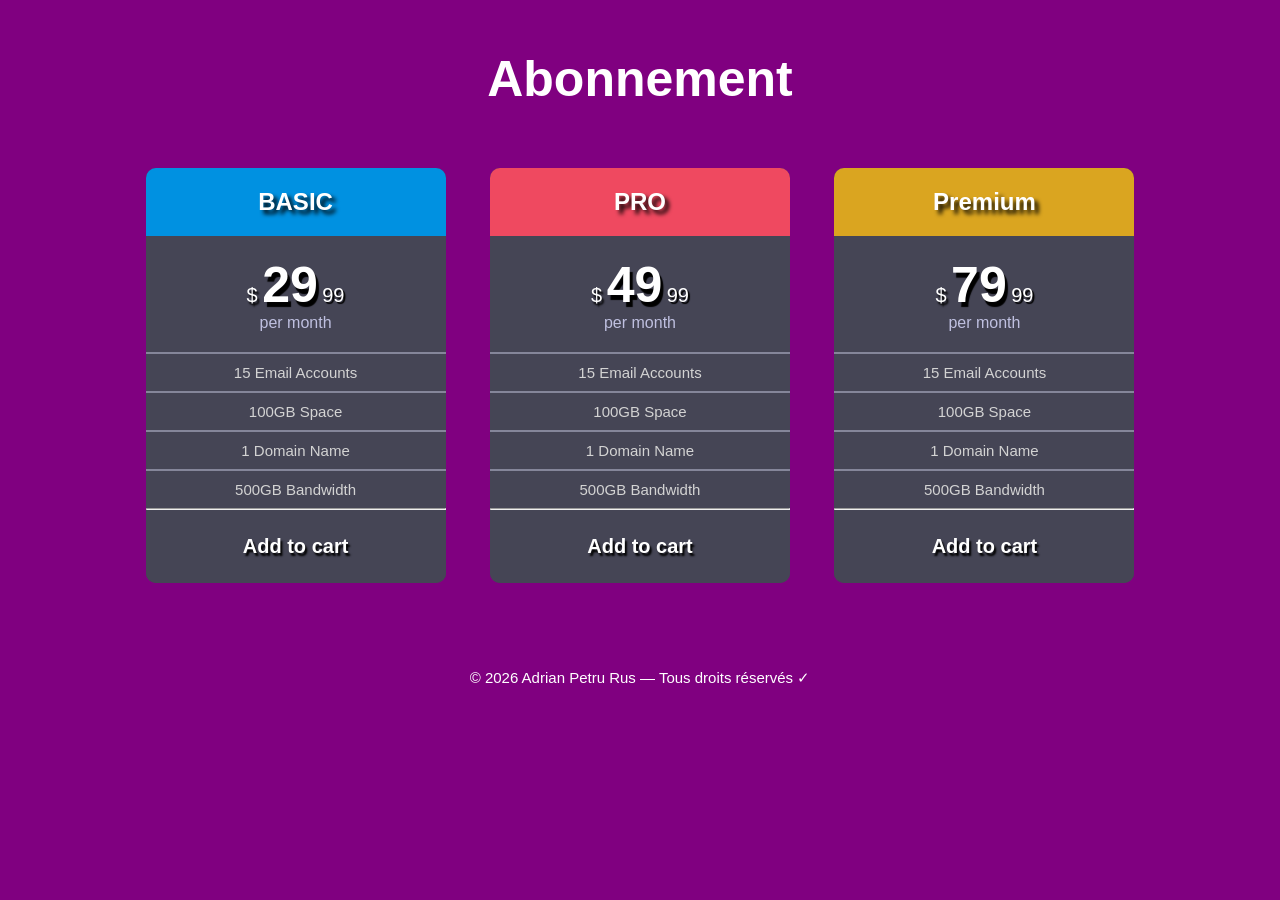
<file: index.html>
<!DOCTYPE html>
<html lang="en">
<head>
    <meta charset="UTF-8">
    <meta name="viewport" content="width=device-width, initial-scale=1.0">
    <title>Abonnement</title>
    <link rel="stylesheet" href="styleabonnement.css">
</head>
<body>

     <div class="titre">
         <h1>Abonnement</h1>
     </div>

<!-- ceci est un commentaire 
<div class="paragraphe">
    <p>Choisissez l'abonnement qui vous convient le mieux et profitez de nos services exceptionnels. Nos offres sont conçues pour répondre à vos besoins, que vous soyez un particulier ou une entreprise.</p>
</div>
Je sais pas si il est utile de le mettre mais je l'ai mis comme un commentaire car j'ai trouvé que c'est utile paragraphe.
-->

<div class="container">

    <div class="pricingCardsContainer">

        <div class="Basic">

            <h2>BASIC</h2>

            <div id="prix">
                <span class="dollar">$</span>
                <span class="price">29</span>
                <span class="cents">99</span>
                <p>per month</p>
            </div>

            <ul id="features">
                <li>15 Email Accounts</li>
                <li>100GB Space</li>
                <li>1 Domain Name</li>
                <li>500GB Bandwidth</li>
            </ul>
            
            <hr>

            <button class="cart" type="button">Add to cart</button>

        </div>

        <div class="Pro">

            <h2>PRO</h2>

            <div id="prix">
                <span class="dollar">$</span>
                <span class="price">49</span>
                <span class="cents">99</span>
                <p>per month</p>
            </div>

            <ul id="features">
                <li>15 Email Accounts</li>
                <li>100GB Space</li>
                <li>1 Domain Name</li>
                <li>500GB Bandwidth</li>
            </ul>
                        
            <hr>
            
            <button class="cart" type="button">Add to cart</button>

        </div>

        <div class="Premium">

            <h2>Premium</h2>

            <div id="prix">
                <span class="dollar">$</span>
                <span class="price">79</span>
                <span class="cents">99</span>
                <p>per month</p>
            </div>

            <ul id="features">
                <li>15 Email Accounts</li>
                <li>100GB Space</li>
                <li>1 Domain Name</li>
                <li>500GB Bandwidth</li>
            </ul>
            
            <hr>
            
            <button class="cart" type="button">Add to cart</button>

        </div>

    </div>

</div>

<footer class="copy">
    <small>&copy; 2026 Adrian Petru Rus — Tous droits réservés &check;</small>
</footer>

</body>
</html>
</file>
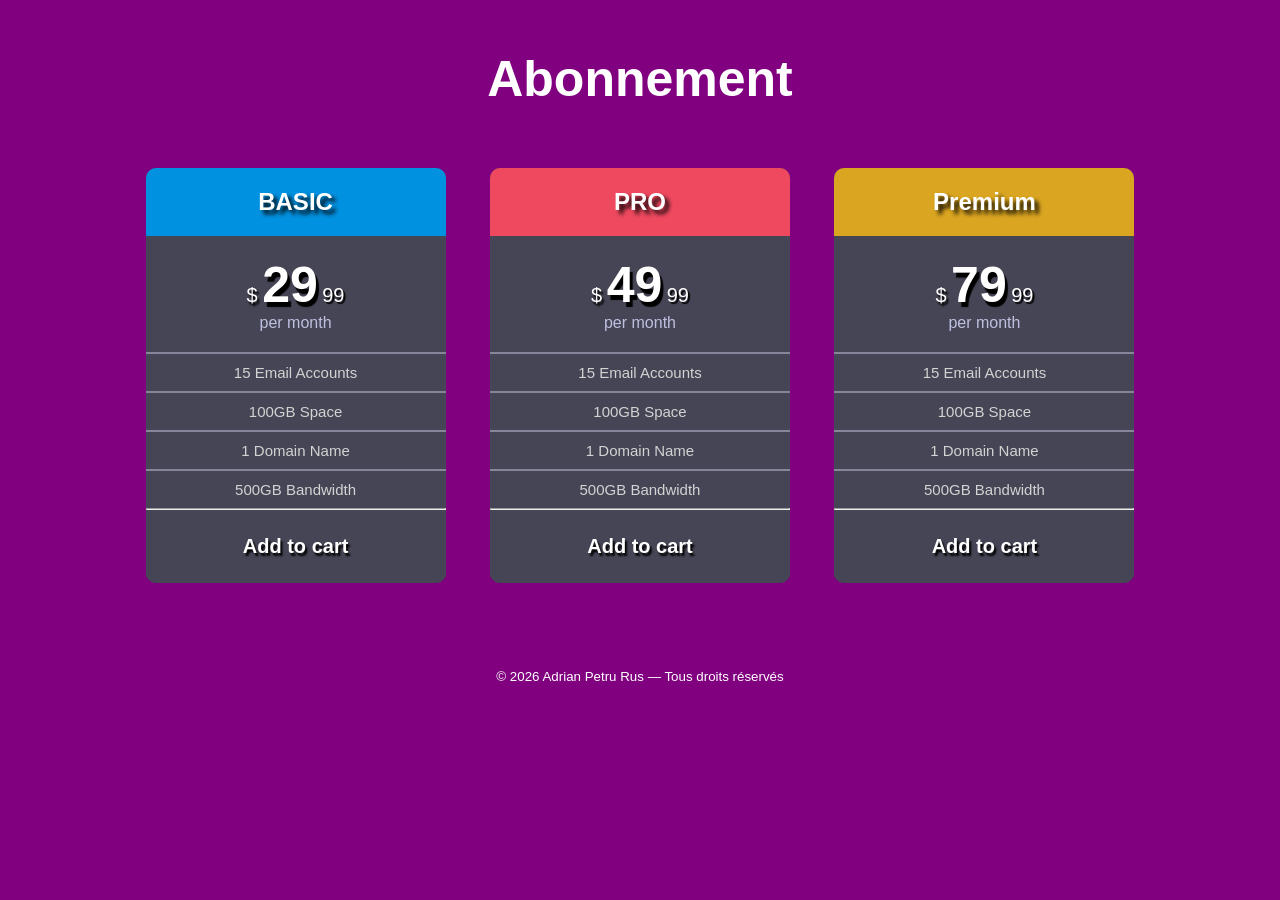
<file: abonnement.html>
<!DOCTYPE html>
<html lang="en">
<head>
    <meta charset="UTF-8">
    <meta name="viewport" content="width=device-width, initial-scale=1.0">
    <title>Abonnement</title>
    <link rel="stylesheet" href="styleabonnement.css">
</head>
<body>

     <div class="titre">
         <h1>Abonnement</h1>
     </div>

<!-- ceci est un commentaire 
<div class="paragraphe">
    <p>Choisissez l'abonnement qui vous convient le mieux et profitez de nos services exceptionnels. Nos offres sont conçues pour répondre à vos besoins, que vous soyez un particulier ou une entreprise.</p>
</div>
Je sais pas si il est utile de le mettre mais je l'ai mis comme un commentaire car j'ai trouvé que c'est utile paragraphe.
-->

<div class="container">

    <div class="pricingCardsContainer">

        <div class="Basic">

            <h2>BASIC</h2>

            <div id="prix">
                <span class="dollar">$</span>
                <span class="price">29</span>
                <span class="cents">99</span>
                <p>per month</p>
            </div>

            <ul id="features">
                <li>15 Email Accounts</li>
                <li>100GB Space</li>
                <li>1 Domain Name</li>
                <li>500GB Bandwidth</li>
            </ul>
            
            <hr>

            <button class="cart" type="button">Add to cart</button>

        </div>

        <div class="Pro">

            <h2>PRO</h2>

            <div id="prix">
                <span class="dollar">$</span>
                <span class="price">49</span>
                <span class="cents">99</span>
                <p>per month</p>
            </div>

            <ul id="features">
                <li>15 Email Accounts</li>
                <li>100GB Space</li>
                <li>1 Domain Name</li>
                <li>500GB Bandwidth</li>
            </ul>
                        
            <hr>
            
            <button class="cart" type="button">Add to cart</button>

        </div>

        <div class="Premium">

            <h2>Premium</h2>

            <div id="prix">
                <span class="dollar">$</span>
                <span class="price">79</span>
                <span class="cents">99</span>
                <p>per month</p>
            </div>

            <ul id="features">
                <li>15 Email Accounts</li>
                <li>100GB Space</li>
                <li>1 Domain Name</li>
                <li>500GB Bandwidth</li>
            </ul>
            
            <hr>
            
            <button class="cart" type="button">Add to cart</button>

        </div>

    </div>

</div>

<footer>
    <small>&copy; 2026 Adrian Petru Rus — Tous droits réservés</small>
</footer>

</body>
</html>
</file>
<file: styleabonnement.css>
* {
    margin: 0;
    padding: 0;
    box-sizing: border-box;
}

body {
    background-color: #800080;
    font-family: Arial, sans-serif;
    text-align: center;
}

.titre h1 {
    color: white;
    font-size: 50px;
    margin-top: 50px;
}

/* Paragraphe d'introduction 
.paragraphe p {
    color: white;
    font-size: 20px;
    margin-top: 20px;
    margin-bottom: 40px;

}           */

.container {
    align-content: center;
    display: flex;
    justify-content: center;
    margin-top: 40px;
}

.pricingCardsContainer {
    text-align: center;
}

/* Cartes d'abonnement */

.Basic,.Pro, .Premium {
    display: inline-block;
    width: 300px;
    margin: 20px;
    background-color: #454555;
    color: white;
    border-radius: 10px;
    overflow: hidden;

}

/* Titres d'abonnement */

.Basic h2,.Pro h2,.Premium h2 {
    padding: 20px;
    text-shadow: 4px 4px 4px #000000;
}

.Basic h2 {
    background-color: #0091E1;
}

.Pro h2 {
    background-color: #EF4960;
}

.Premium h2 {
    background-color: goldenrod;
}

/* Prix d'abonnement */

#prix {
    padding: 20px;
}

.dollar {
    font-size: 20px;
    text-shadow: 2px 3px 2px black;
}

.price {
    font-size: 50px;
    font-weight: bold;
    text-shadow: 3px 5px 1px black;
}

.cents {
    font-size: 20px;
    text-shadow: 2px 2px 1px black;
}

#prix p {
    color: #BFC0E0;
}

/* Liste des fonctionnalités */

#features {
    list-style: none;
    color: lightgray;
    font-size: 15px;
}

#features li {
    padding: 10px;
    border-top: 2px solid #85869A;
/*    text-shadow: 2px 2px 2px black;*/
}

/* Bouton Ajouter au panier*/

.cart {
    width: 100%;
    padding: 25px;
    background-color: #454555;
    color: white;
    border: none;
    font-size: 20px;
    font-weight: bold;
    cursor: pointer;
    text-shadow: 2px 3px 2px black;
}

/* Changement de couleur du bouton au survol */

.Basic .cart:hover {
    background-color: #0091E1;
}
.Pro .cart:hover {
    background-color: #EF4960;
}
.Premium .cart:hover {
    background-color: goldenrod;
}

footer {
    color: #fff;
    text-align: center;
    padding: 20px;
    margin-top: 40px;
}

.copy {
    font-size: 18px;
    text-align: center;
}
</file>
